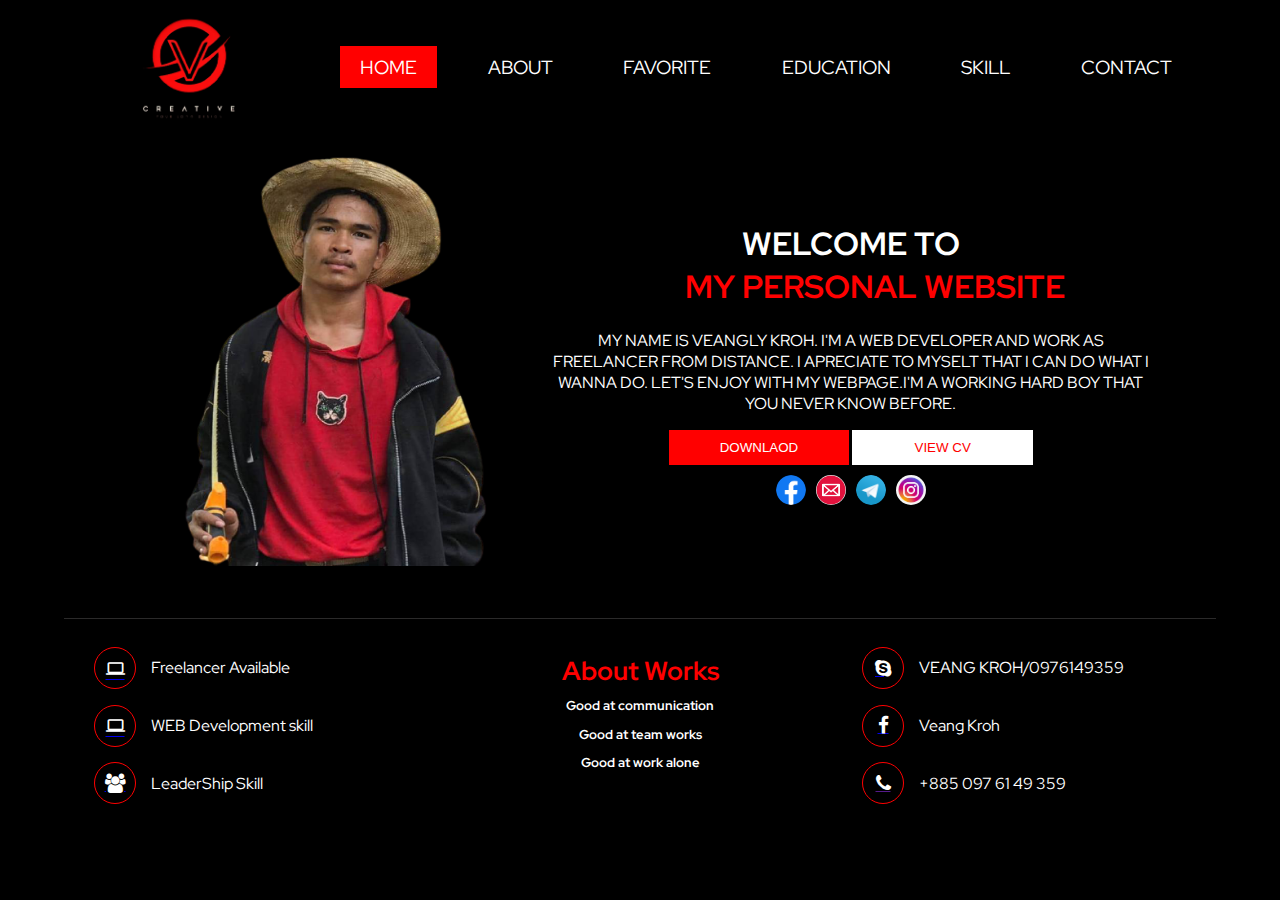
<file: index.html>
<!DOCTYPE html>
<html lang="en">
<head>
    <meta charset="UTF-8">
    <meta http-equiv="X-UA-Compatible" content="IE=edge">
    <meta name="viewport" content="width=device-width, initial-scale=1.0">
    <title>Veangly-cv</title>
    <link href="https://fonts.googleapis.com/icon?family=Material+Icons" rel="stylesheet">
    <link rel="stylesheet" href="https://cdnjs.cloudflare.com/ajax/libs/font-awesome/4.7.0/css/font-awesome.min.css">
    <link rel="short-cut icon" href="images/logo.png">
    <link rel="stylesheet" href="/css/style.css">
</head>
<body>
     <nav>
       <div class="logo">
           <img src="images/logo.png" alt="">
       </div>
       <div class="navigate">
           <a href="index.html" id="active">Home</a>
           <a href="pages/about.html">about</a>
           <a href="pages/hobby.html">favorite</a>
           <a href="pages/edu.html">education</a>
           <a href="pages/skill.html">skill</a>
           <a href="pages/contact.html">contact</a>
       </div>
     </nav>

     <!-- --------------banner----------- -->
     <div class="home-banner">
         <div class="image-bar">
            <img src="images/veagnly1.png" alt="">
         </div>
         <div class="right-bar">
            <h1>Welcome to <br><span>My personal website</span></h1>
            <p> MY name is Veangly Kroh. I'm a WEB developer and 
                work as freelancer from distance. I apreciate to 
                myselt that I can do what I wanna do. let's enjoy 
                with my webpage.I'm a working hard boy that you never know 
                before.
            </p>
            <a href="/images/Frame 1.pdf" class="orange" download><button>downlaod</button></a>
            <a href="/images/Frame 1.pdf" target="-blank"><button>view cv</button></a>
            <div class="group-media">
                <a href="https://www.facebook.com/veang.kroh.1" target="-blank"><img src="images/facebook.png" alt=""></a>
                <a href="https://mail.google.com/mail/u/0/?tab=rm&ogbl#inbox" target="-blank"><img src="images/emial.png" alt=""></a>
                <a href=""><img src="images/telegram.png" alt="" target="-blank"></a>
                <a href="https://www.instagram.com/veanglykroh/" target="-blank"><img src="images/instargram.png" alt=""></a>
            </div>
         </div>
     </div>

     <!-- ----------=========Footer======================-------- -->

     <footer>  
        <div class="mid-footer footer-group">
           <div class="icon-footer">
               <a href="#"><i class="material-icons">computer</i></a>
               <p>Freelancer Available</p>
           </div>
           <div class="icon-footer">
               <a href="#"><i class="material-icons">computer</i></a>
               <p>WEB Development skill</p>
           </div>
           <div class="icon-footer">
               <a href="#"><i class="fa fa-group"></i></a>
               <p>LeaderShip Skill</p>
           </div>
           
        </div>

        <div class="left-footer footer-group">
             <h3>About Works</h3>
             <h5>Good at communication </h5>
             <h5>Good at team works</h5>
             <h5>Good at work alone</h4>
         </div>
 
        <div class="right-footer footer-group">
            <div class="icon-footer">
               <a href="#" target="-blank"><i class="fa fa-skype"></i></a>
               <p>VEANG KROH/0976149359</p>
            </div>
            <div class="icon-footer">
               <a href="https://www.facebook.com/veang.kroh.1" target="-blank"><i class="fa fa-facebook"></i></a>
               <p>Veang Kroh</p>
            </div>
            <div class="icon-footer">
               <a href="" target="-blank"><i class="fa fa-phone"></i></a>
               <p>+885 097 61 49 359</p>
            </div>
        </div>

    </footer>
</body>
</html>
</file>
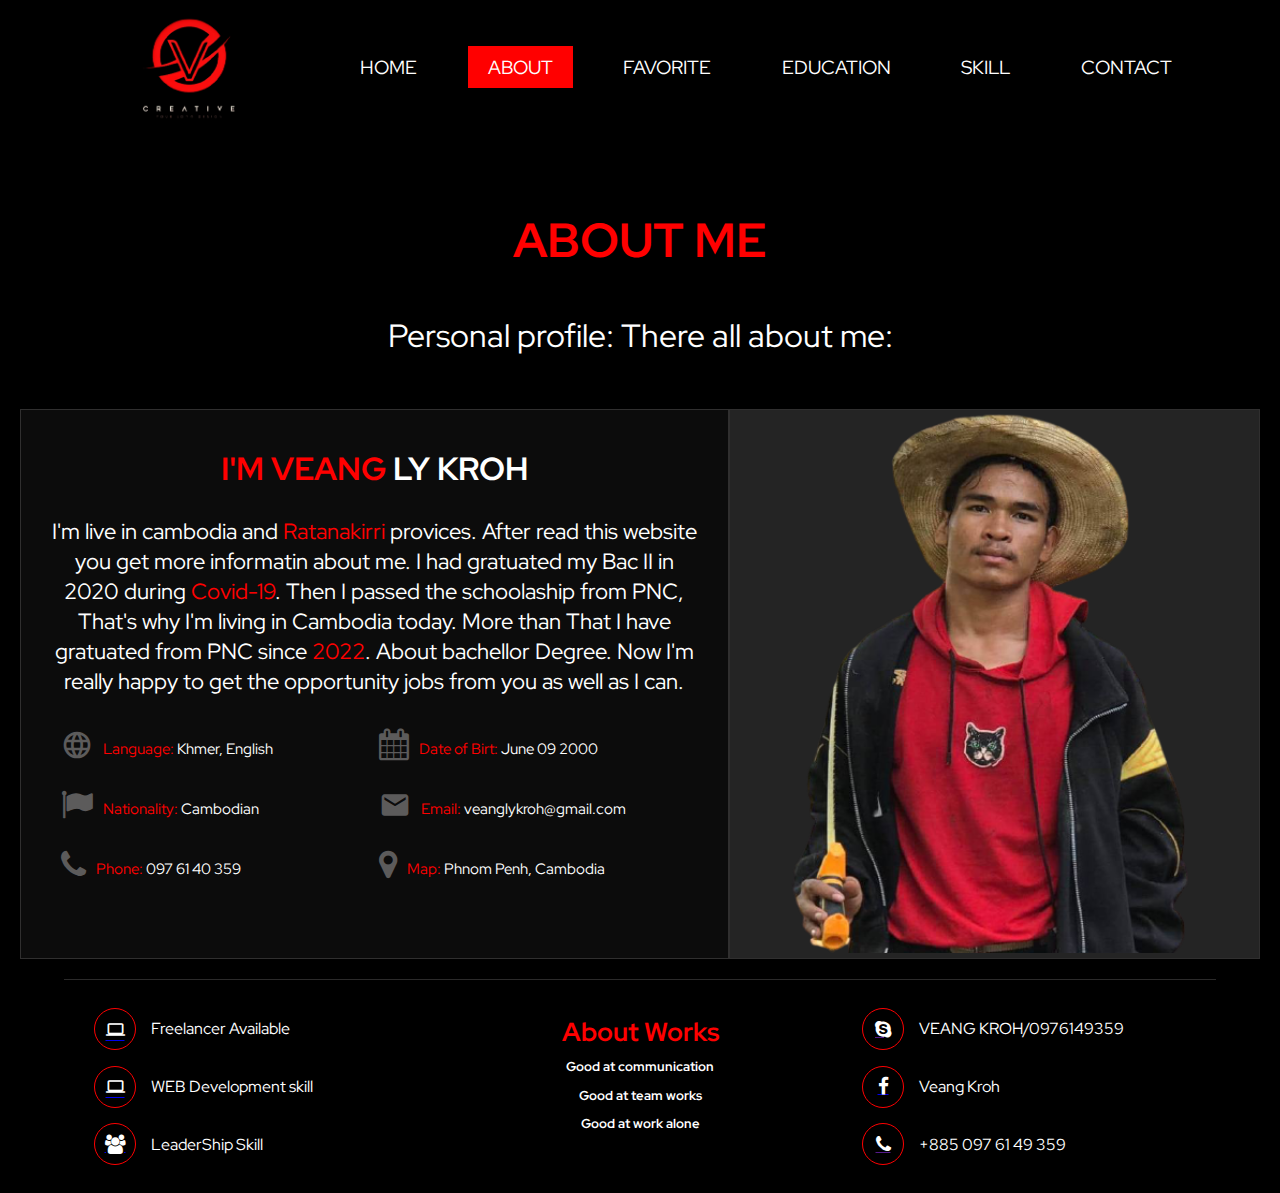
<file: pages/about.html>
<!DOCTYPE html>
<html lang="en">
<head>
    <meta charset="UTF-8">
    <meta http-equiv="X-UA-Compatible" content="IE=edge">
    <meta name="viewport" content="width=device-width, initial-scale=1.0">
    <title>Veangly-VC</title>
    <link href="https://fonts.googleapis.com/icon?family=Material+Icons" rel="stylesheet">
    <link rel="stylesheet" href="https://cdnjs.cloudflare.com/ajax/libs/font-awesome/4.7.0/css/font-awesome.min.css">
    <link rel="short-cut icon" href="/images/logo.png">
    <link rel="stylesheet" href="/css/style.css">
</head>
<body>
    <nav>
        <div class="logo">
            <img src="/images/logo.png" alt="">
        </div>
        <div class="navigate">
            <a href="/index.html">Home</a>
            <a href="about.html" id="active">about</a>
            <a href="hobby.html">Favorite</a>
            <a href="edu.html">education</a>
            <a href="skill.html">skill</a>
            <a href="contact.html">contact</a>
        </div>
      </nav>

<!-------Start with new section--------------- -->
    <!---------------- Title-------------->
    <div class="title-about">
        <h1>About me</h1>
        <p>Personal profile: There all about me: </p>
    </div>
    <div class="about-me">
        <div class="information">
            <h2>I'm Veang <span style="color: #fff;">ly Kroh</span></h2>
            <p>I'm live in cambodia and <span style="color: red;">Ratanakirri </span>provices.
               After read this website you get more informatin 
               about me. I had gratuated my Bac II in 2020 during <span style="color: red;"> 
                Covid-19</span>. Then I passed the schoolaship from PNC,
               That's why I'm living in Cambodia today. More than
                That I have gratuated from PNC since <span style="color: red;"> 2022</span>. About 
                bachellor Degree. Now I'm really happy to get the 
                opportunity jobs from you as well as I can.
            </p>
            <div class="icon-information">
                <div class="icon-text">
                  <i class="material-icons">language</i>
                    <P>Language: <span style="color: #fff;">Khmer, English</span></P>
                </div>

                <div class="icon-text">
                    <i class="fa fa-calendar"></i>
                    <P>Date of Birt: <span style="color: #fff;">June 09 2000</span></P>
                </div>
                <div class="icon-text">
                    <i class="fa fa-flag"></i>
                    <P>Nationality: <span style="color: #fff;">Cambodian</span></P>
                </div>

                <div class="icon-text">
                    <i class="material-icons">email</i>
                    <P>Email: <span style="color: #fff;">veanglykroh@gmail.com</span></P>
                </div>
                <div class="icon-text">
                    <i class="fa fa-phone"></i>
                    <P>Phone: <span style="color: #fff;">097 61 40 359</span></P>
                </div>
                <div class="icon-text">
                    <i class="fa fa-map-marker"></i>
                    <P>Map: <span style="color: #fff;">Phnom Penh, Cambodia</span></P>
                </div>

            </div>
        </div>

        <div class="profile">
            <img src="/images/veagnly1.png" alt="">
        </div>
    </div>
     <!-- ----------=========Footer======================-------- -->

     <footer>
          
        <div class="mid-footer footer-group">
           <div class="icon-footer">
               <a href="#"><i class="material-icons">computer</i></a>
               <p>Freelancer Available</p>
           </div>
           <div class="icon-footer">
               <a href="#"><i class="material-icons">computer</i></a>
               <p>WEB Development skill</p>
           </div>
           <div class="icon-footer">
               <a href="#"><i class="fa fa-group"></i></a>
               <p>LeaderShip Skill</p>
           </div>
           
        </div>

        <div class="left-footer footer-group">
             <h3>About Works</h3>
             <h5>Good at communication </h5>
             <h5>Good at team works</h5>
             <h5>Good at work alone</h4>
         </div>
 

        <div class="right-footer footer-group">
            <div class="icon-footer">
               <a href="" target="-blank"><i class="fa fa-skype"></i></a>
               <p>VEANG KROH/0976149359</p>
            </div>
            <div class="icon-footer">
               <a href="https://www.facebook.com/veang.kroh.1" target="-blank"><i class="fa fa-facebook"></i></a>
               <p>Veang Kroh</p>
            </div>
            <div class="icon-footer">
               <a href="" target="-blank"><i class="fa fa-phone"></i></a>
               <p>+885 097 61 49 359</p>
            </div>
        </div>

    </footer>
</body>
</html>
</file>
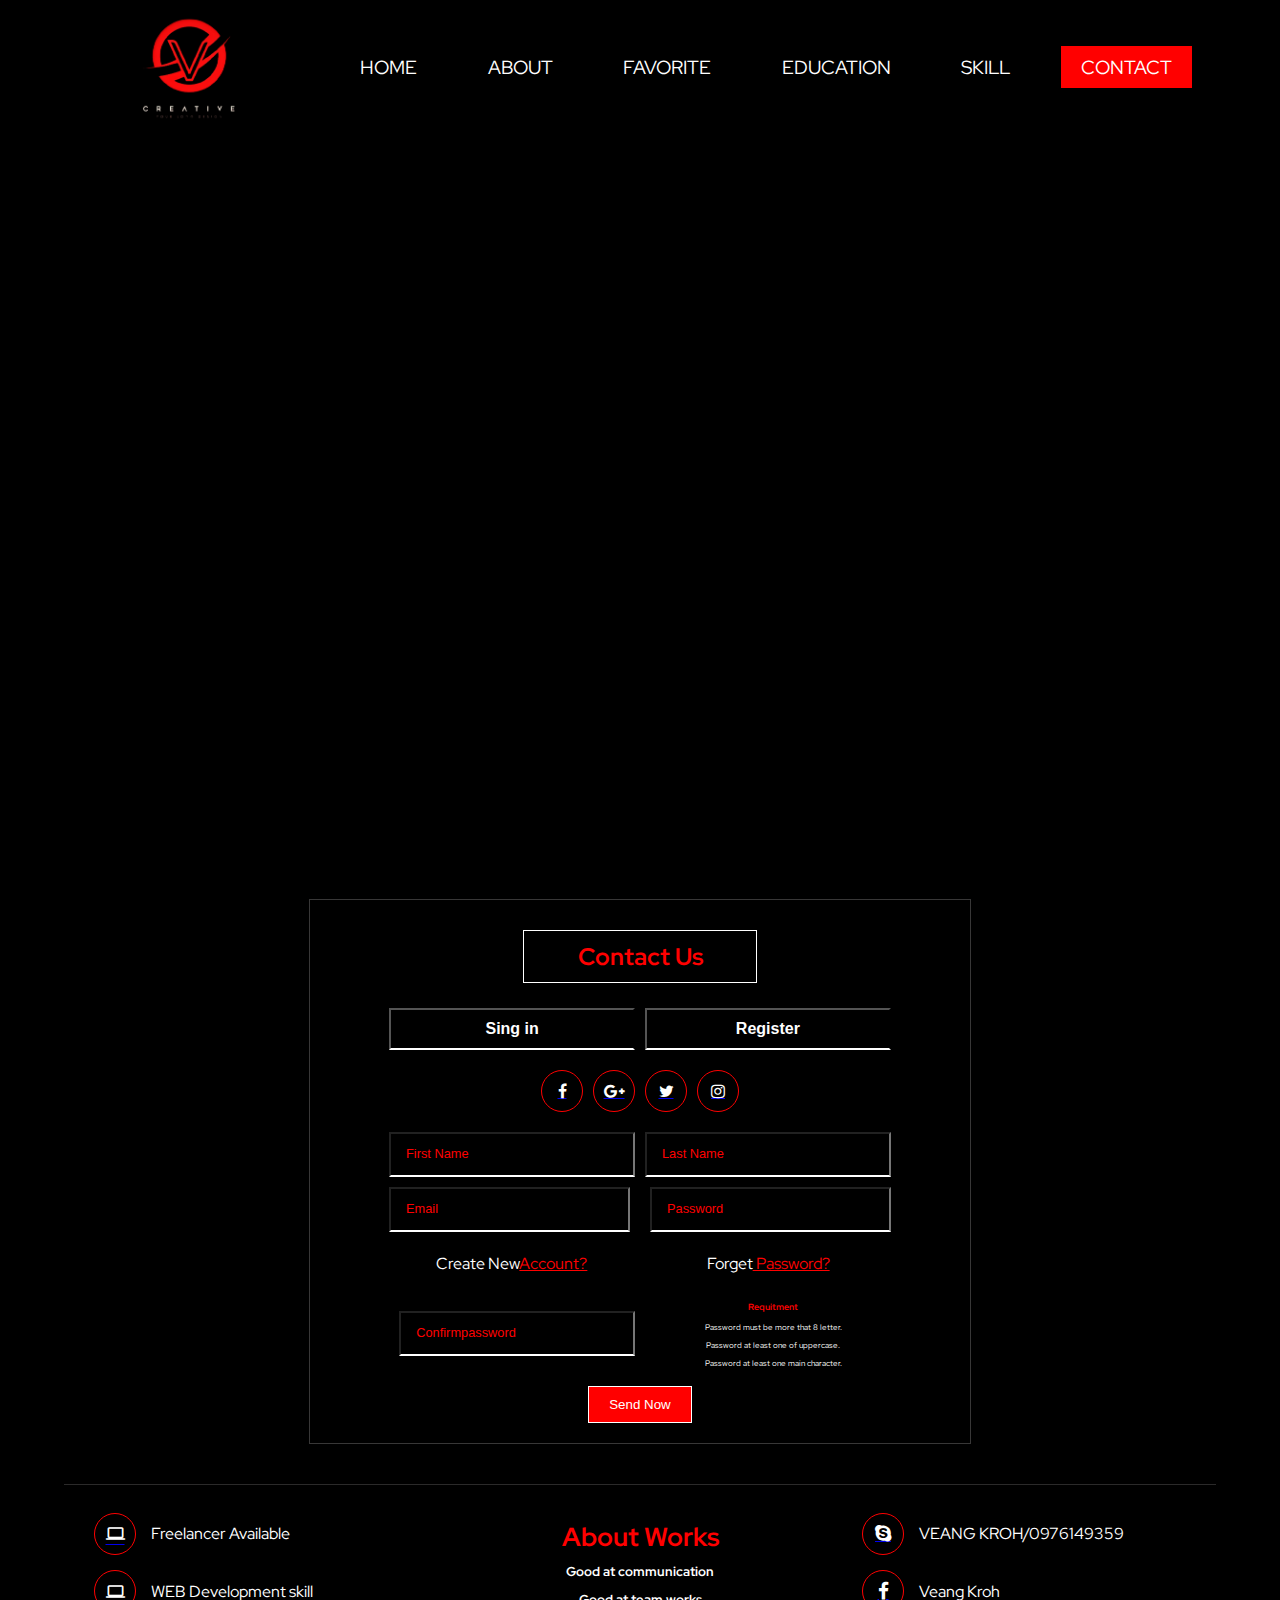
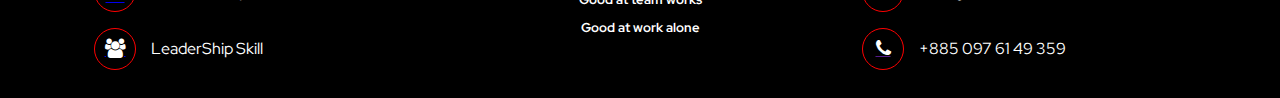
<file: pages/contact.html>
<!DOCTYPE html>
<html lang="en">
<head>
    <meta charset="UTF-8">
    <meta http-equiv="X-UA-Compatible" content="IE=edge">
    <meta name="viewport" content="width=device-width, initial-scale=1.0">
    <title>Veangly-cv</title>
    <link href="https://fonts.googleapis.com/icon?family=Material+Icons" rel="stylesheet">
    <link rel="stylesheet" href="https://cdnjs.cloudflare.com/ajax/libs/font-awesome/4.7.0/css/font-awesome.min.css">
    <link rel="short-cut icon" href="/images/logo.png">
    <link rel="stylesheet" href="/css/style.css">
</head>
<body>
    <nav>
        <div class="logo">
            <img src="/images/logo.png" alt="">
        </div>
        <div class="navigate">
            <a href="/index.html">Home</a>
            <a href="about.html">about</a>
            <a href="hobby.html">Favorite</a>
            <a href="edu.html">education</a>
            <a href="skill.html">skill</a>
            <a href="contact.html" id="active">contact</a>
        </div>
      </nav>
       <!-- ------------New Section----------- -->
       <div class="man-banner">
        <iframe src="https://www.google.com/maps/embed?pb=!1m28!1m12!1m3!1d11444.068331968183!2d107.01103940461371!3d13.80608445287649!2m3!1f0!2f0!3f0!3m2!1i1024!2i768!4f13.1!4m13!3e2!4m5!1s0x316ce6971879434b%3A0x5b9a2d6dd443767!2zT3UgQ2h1bSDhnqLhnrzhnprhnofhnrvhn4Y!3m2!1d13.807594499999999!2d107.0185123!4m5!1s0x316ce6971879434b%3A0x5b9a2d6dd443767!2sOu%20Chum!3m2!1d13.807594499999999!2d107.0185123!5e0!3m2!1sen!2skh!4v1636641080331!5m2!1sen!2skh" width="600" height="450" style="border:0;" allowfullscreen="" loading="lazy"></iframe>
       </div>
       <!-- -------First section -->
       <section class="contact-section">
         <h2>Contact Us</h2>
           <div class="group-form login-btn">
               <button class="top" >Sing in</button>
               <button class="top">Register</button>
           </div>
        <div class="group-icon-con">
            <a href="https://www.facebook.com/veang.kroh.1" target="-blank"><i class="fa fa-facebook"></i></a>
            <a href="https://myaccount.google.com/" target="-blank"><i class="	fa fa-google-plus"></i></a>
            <a href="https://twitter.com/KrohVeang" target="-blank"><i class="fa fa-twitter"></i></a>
            <a href="https://www.instagram.com/veanglykroh/" target="-blank"><i class="fa fa-instagram"></i></a>	
        </div>
        <form action="">
            <div class="group-form">
                <input type="name" placeholder="First name" class="form-control" required>
                <input type="name" placeholder="Last name" class="form-control" required>
            </div>
            <div class="group-form">
                <input type="email" placeholder="email" class="form-control" required>>
                <input type="password" placeholder="password" class="form-control" required>
            </div>
                <div class="text-form">
                    <p>Create New<span><a href="#" style="color: red;">Account?</a></span></p>
                    <p>Forget<span><a href="#" style="color: red;"> Password?</a></span></p>
                </div>
                <div class="requiement">
                    <div class="group-form">
                        <input type="email" placeholder="Confirmpassword" class="form-control">
                    </div>
                        <div class="drop">
                        <h3> Requitment</h3>
                        <p>Password must be more that 8 letter.</p>
                        <p>Password at least one of uppercase.</p>
                        <p>Password at least one main character.</p>
                      </div>
                     </div>
                </div>
            <!--  -->
             <div class="text-form">
             <nav><a href=""><button>Send Now</button></a></nav>
            </div>
        </form>
       </section>
       
     <!-- ----------=========Footer======================-------- -->
     <footer>    
        <div class="mid-footer footer-group">
           <div class="icon-footer">
               <a href="#"><i class="material-icons">computer</i></a>
               <p>Freelancer Available</p>
           </div>
           <div class="icon-footer">
               <a href="#"><i class="material-icons">computer</i></a>
               <p>WEB Development skill</p>
           </div>
           <div class="icon-footer">
               <a href="#"><i class="fa fa-group"></i></a>
               <p>LeaderShip Skill</p>
           </div>
           
        </div>

        <div class="left-footer footer-group">
             <h3>About Works</h3>
             <h5>Good at communication </h5>
             <h5>Good at team works</h5>
             <h5>Good at work alone</h4>
         </div>

        <div class="right-footer footer-group">
            <div class="icon-footer">
               <a href="#" target="-blank"><i class="fa fa-skype"></i></a>
               <p>VEANG KROH/0976149359</p>
            </div>
            <div class="icon-footer">
               <a href="https://www.facebook.com/veang.kroh.1" target="-blank"><i class="fa fa-facebook"></i></a>
               <p>Veang Kroh</p>
            </div>
            <div class="icon-footer">
               <a href="" target="-blank"><i class="fa fa-phone"></i></a>
               <p>+885 097 61 49 359</p>
            </div>
        </div>
    </footer>
</body>
</html>
</file>
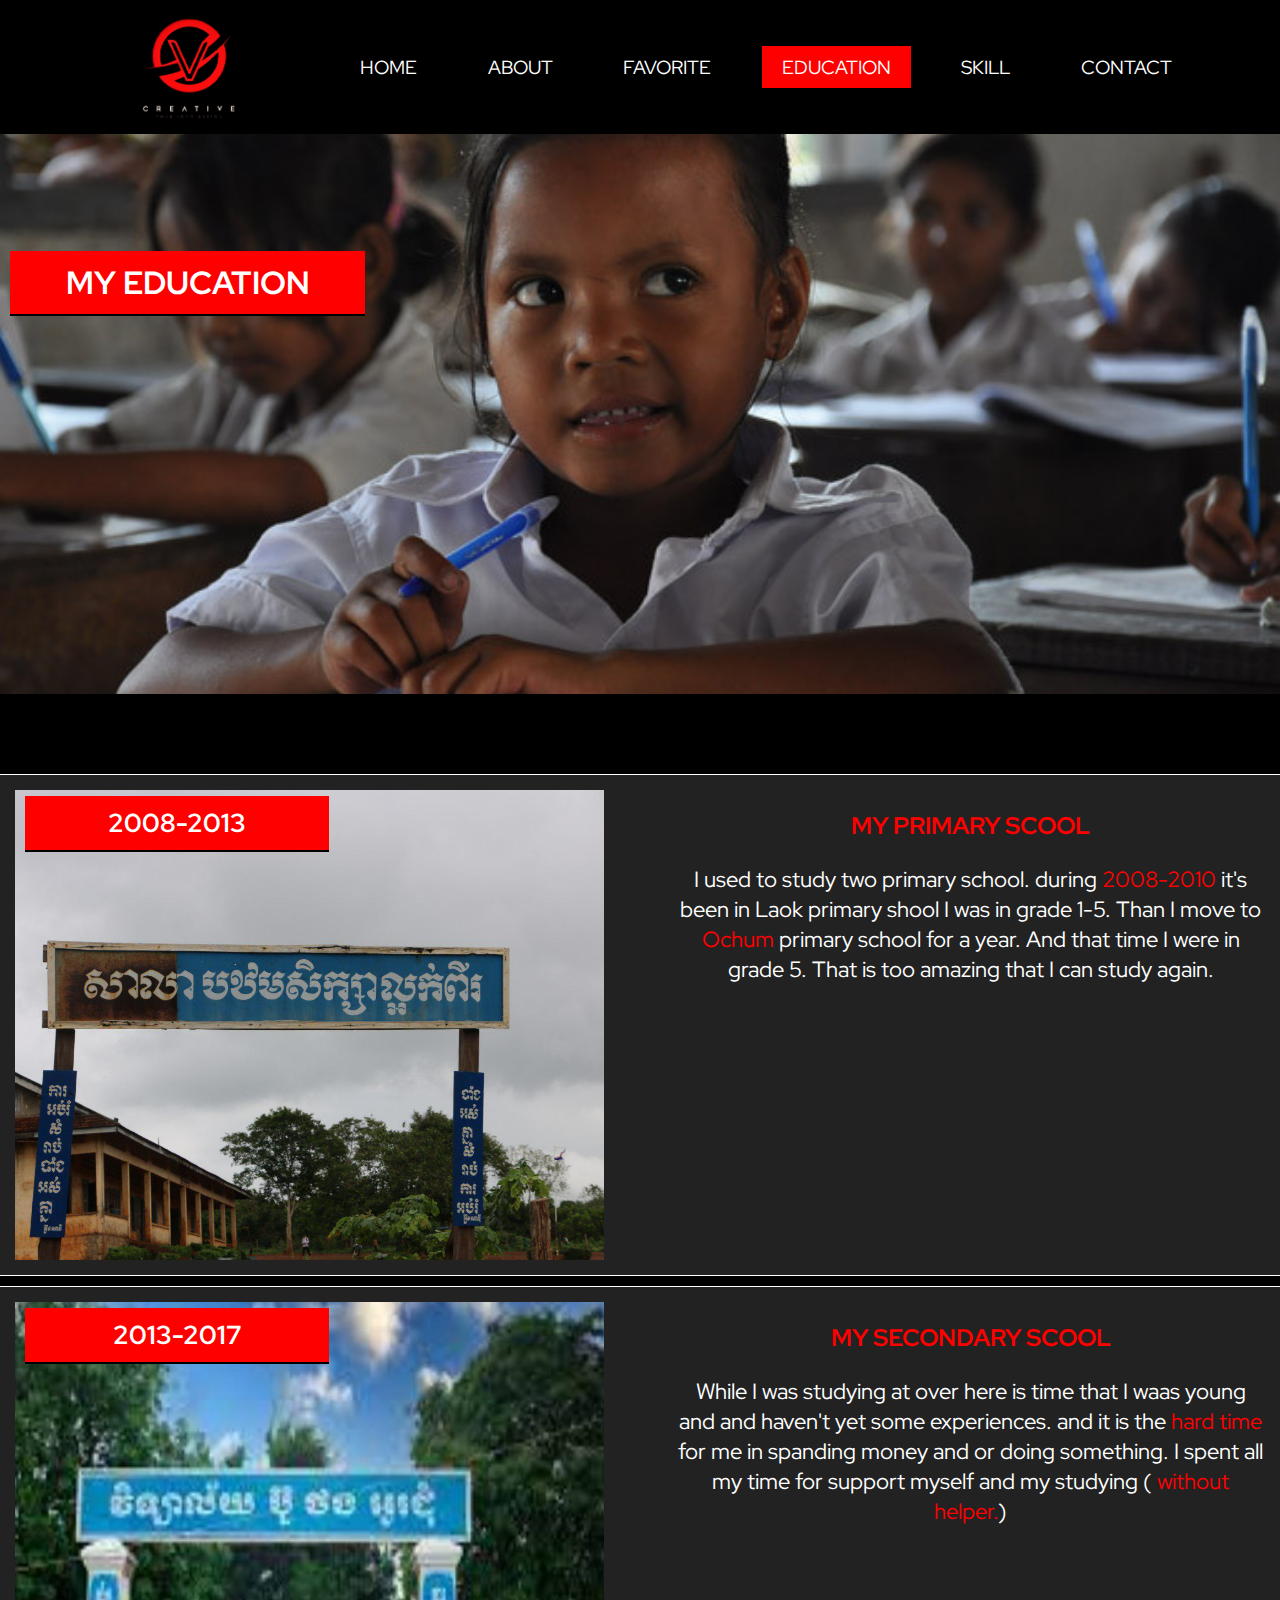
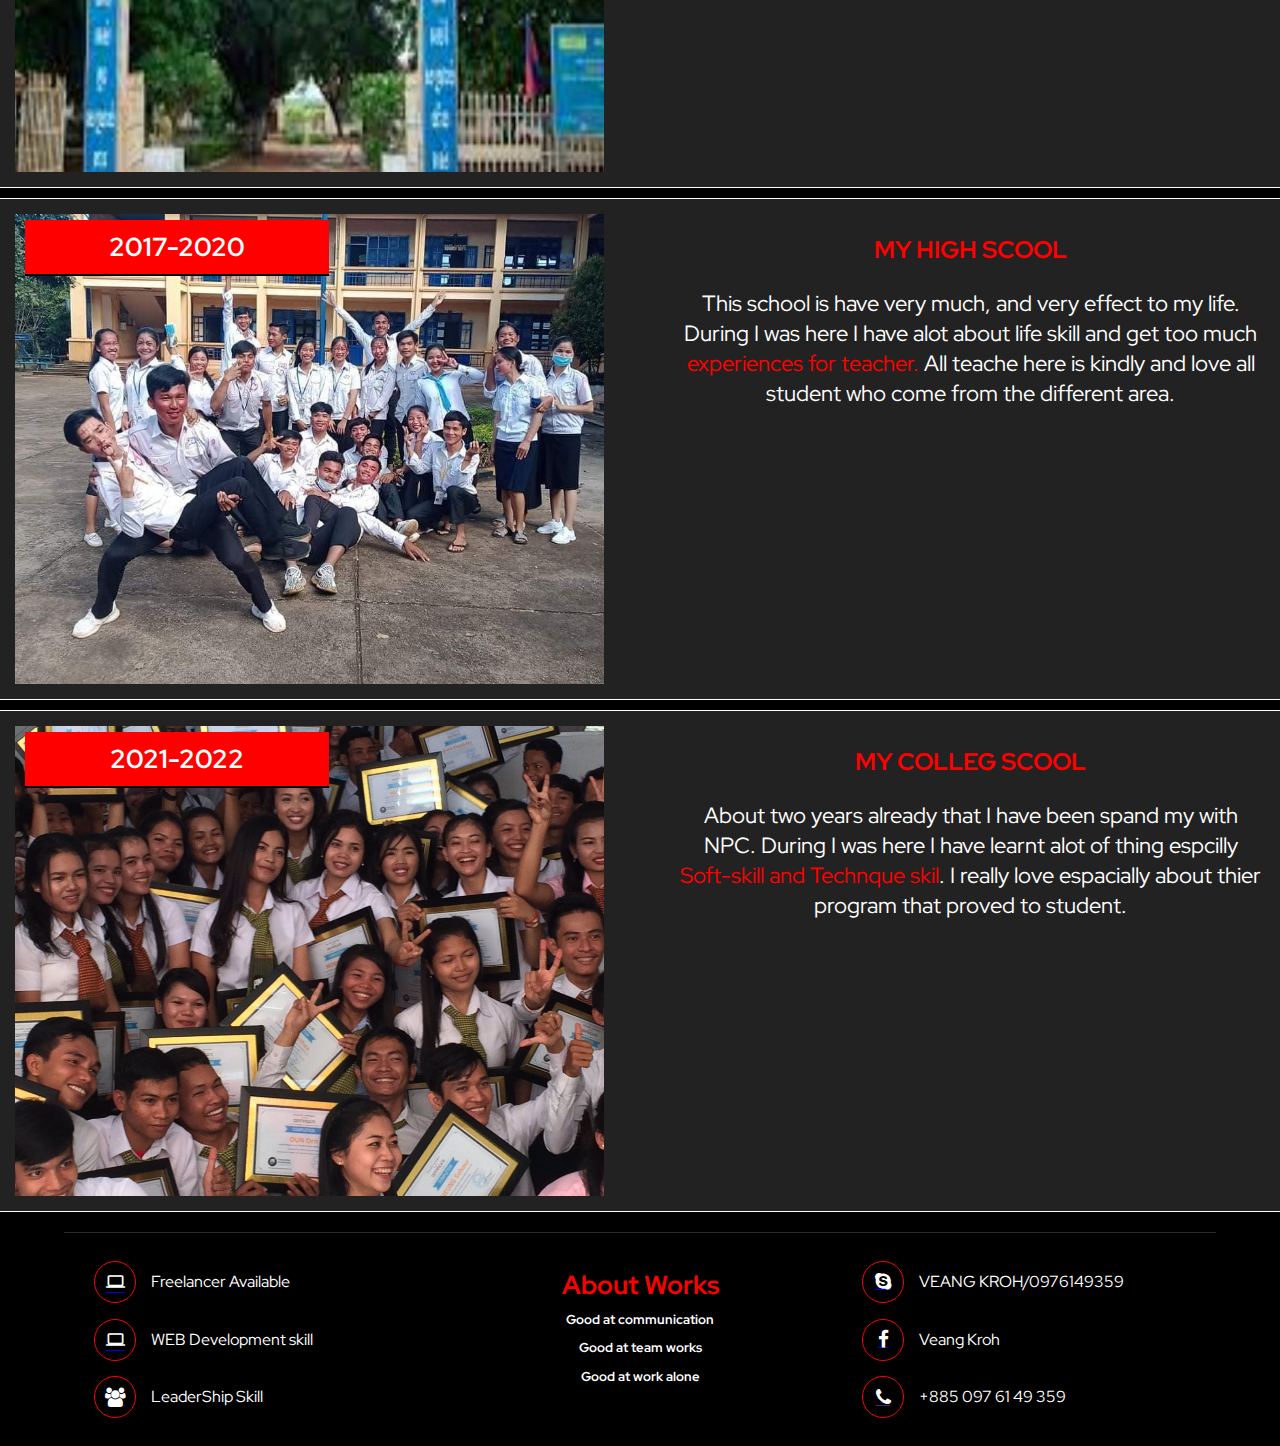
<file: pages/edu.html>
<!DOCTYPE html>
<html lang="en">
<head>
    <meta charset="UTF-8">
    <meta http-equiv="X-UA-Compatible" content="IE=edge">
    <meta name="viewport" content="width=device-width, initial-scale=1.0">
    <title>Veangly-cv</title>
    <link href="https://fonts.googleapis.com/icon?family=Material+Icons" rel="stylesheet">
    <link rel="stylesheet" href="https://cdnjs.cloudflare.com/ajax/libs/font-awesome/4.7.0/css/font-awesome.min.css">
    <link rel="short-cut icon" href="/images/logo.png">
    <link rel="stylesheet" href="/css/style.css">
</head>
<body>
    <nav>
        <div class="logo">
            <img src="/images/logo.png" alt="">
        </div>
        <div class="navigate">
            <a href="/index.html">Home</a>
            <a href="about.html">about</a>
            <a href="hobby.html">Favorite</a>
            <a href="edu.html" id="active">education</a>
            <a href="skill.html">skill</a>
            <a href="contact.html">contact</a>
        </div>
      </nav>

      <!-- --------------------------Start edu section--------------- -->
      <div class="banner-edu">
         <h2>My education</h2>
      </div>
      <section class="edu-section">
        <div class="group-edu">
            <div class="edu-image edu">
                <div class="image">
                    <h3>2008-2013</h3>
                </div>
            </div>
            <div class="edu-text edu">
                <h2>My primary Scool</h2>
                <p>I used to study two primary school.
                    during <span style="color: red;">2008-2010</span> it's been in Laok 
                    primary shool I was in grade 1-5. Than I move
                     to <span style="color: red;">Ochum 
                       </span>primary school for a year. And that 
                    time I were in grade 5. That is too amazing
                    that I can study again. 
                </p>
            </div>
        </div>

        <div class="group-edu">
            <div class="edu-image edu">
                <div class="second image">
                    <h3>2013-2017</h3>
                </div>
            </div>
            <div class="edu-text edu">
                <h2>My secondary Scool</h2>
                <p>While I was studying at over here is time that I waas young and 
                    and haven't yet some experiences. and it is the<span style="color: red;"> hard time </span> for me
                    in spanding money and or doing something. I spent all my time for support myself and my studying
                    (<span style="color: red;"> without helper.</span>)
                </p>
            </div>
        </div>

        <div class="group-edu">
            <div class="edu-image edu">
                <div class="high image">
                    <h3>2017-2020</h3>
                </div>
            </div>
            <div class="edu-text edu">
                <h2>My high Scool</h2>
                <p> This school is have very much, and very effect to my 
                    life. During I was here I have alot about life skill
                    and get too much <span style="color: red;">experiences for teacher.</span> All teache 
                    here is kindly and love all student who come from the 
                    different area.
                </p>
            </div>
        </div>

        <div class="group-edu">
            <div class="edu-image edu">
                <div class="pnc image">
                    <h3>2021-2022</h3>
                </div>
            </div>
            <div class="edu-text edu">
                <h2>My colleg Scool</h2>
                <p>About two years  already that I have been spand my
                    with NPC. During I was here I have learnt alot of thing
                    espcilly <span style="color: red;">Soft-skill and Technque skil</span>. I really love 
                    espacially about thier program that proved to student.
                </p>
            </div>
        </div>
      </section>

      <!-- ----------=========Footer======================-------- -->

     <footer>
          
        <div class="mid-footer footer-group">
           <div class="icon-footer">
               <a href="#"><i class="material-icons">computer</i></a>
               <p>Freelancer Available</p>
           </div>
           <div class="icon-footer">
               <a href="#"><i class="material-icons">computer</i></a>
               <p>WEB Development skill</p>
           </div>
           <div class="icon-footer">
               <a href="#"><i class="fa fa-group"></i></a>
               <p>LeaderShip Skill</p>
           </div>
           
        </div>

        <div class="left-footer footer-group">
             <h3>About Works</h3>
             <h5>Good at communication </h5>
             <h5>Good at team works</h5>
             <h5>Good at work alone</h4>
         </div>
 

        <div class="right-footer footer-group">
            <div class="icon-footer">
               <a href="#"><i class="fa fa-skype"></i></a>
               <p>VEANG KROH/0976149359</p>
            </div>
            <div class="icon-footer">
               <a href="https://www.facebook.com/veang.kroh.1" target="-blank"><i class="fa fa-facebook"></i></a>
               <p>Veang Kroh</p>
            </div>
            <div class="icon-footer">
               <a href="" ><i class="fa fa-phone"></i></a>
               <p>+885 097 61 49 359</p>
            </div>
        </div>

    </footer>
</body>
</html>
</file>
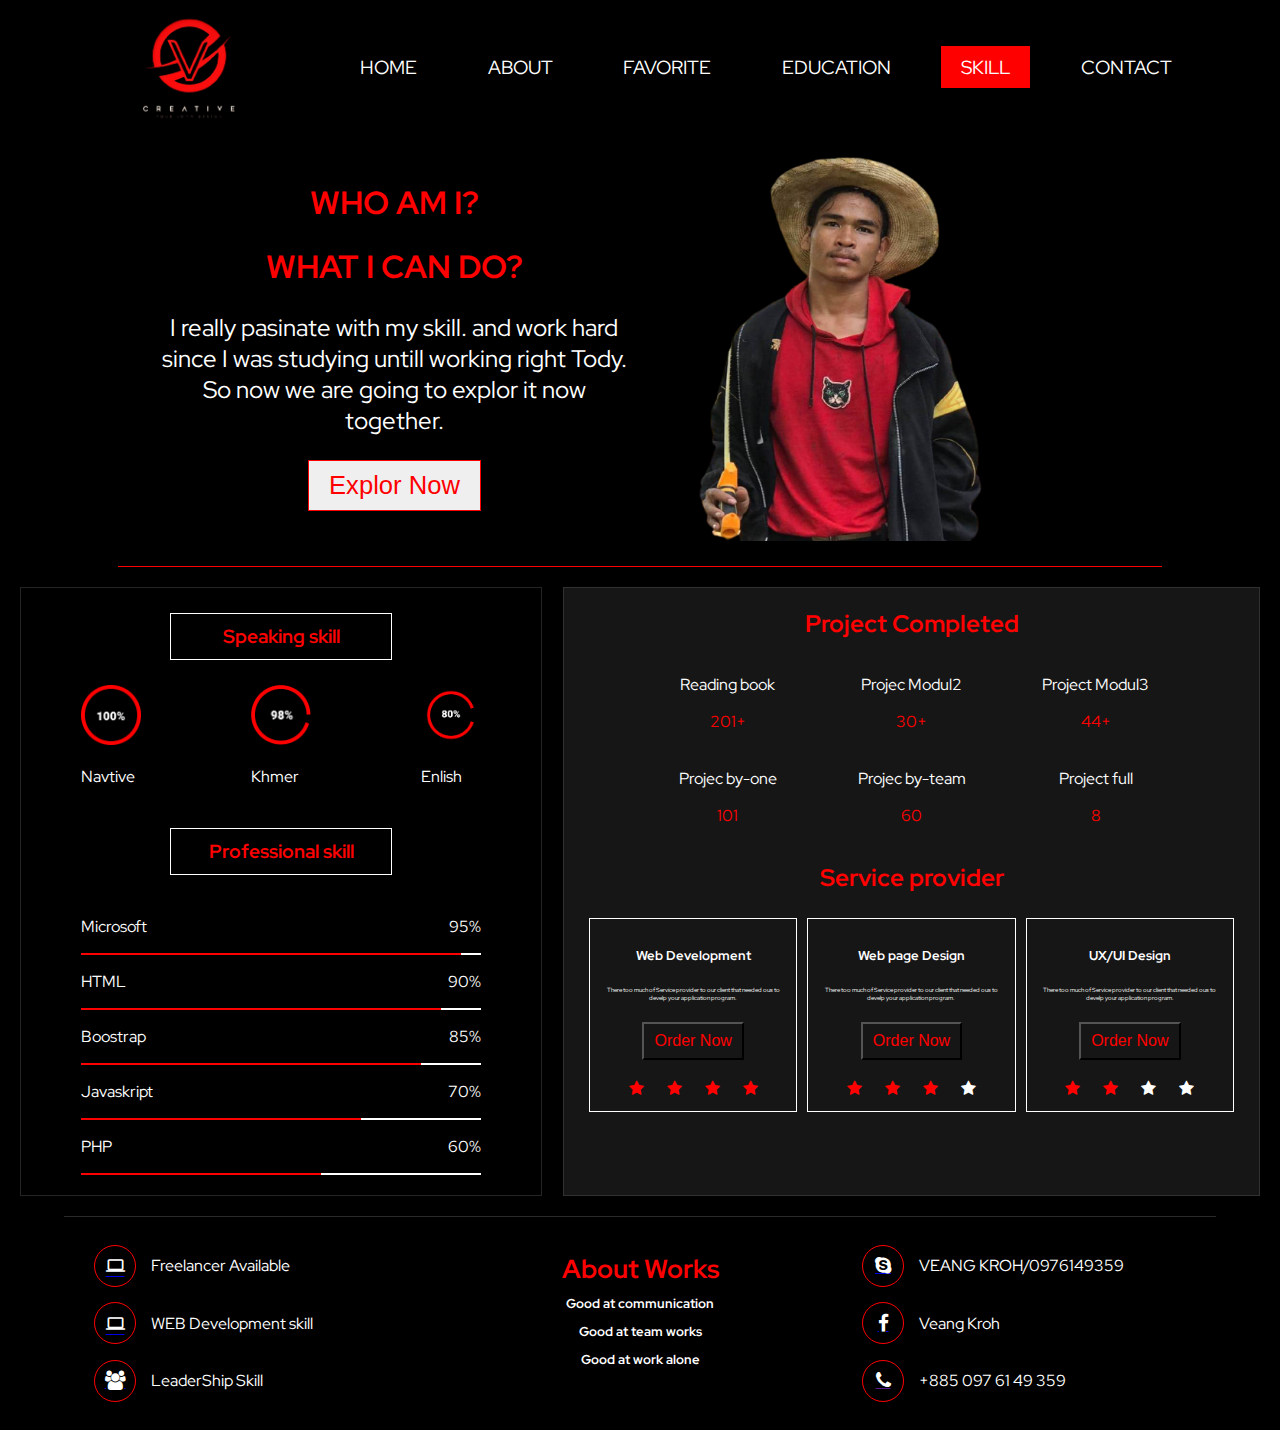
<file: pages/skill.html>
<!DOCTYPE html>
<html lang="en">
<head>
    <meta charset="UTF-8">
    <meta http-equiv="X-UA-Compatible" content="IE=edge">
    <meta name="viewport" content="width=device-width, initial-scale=1.0">
    <title>Veangly-cv</title>
    <link href="https://fonts.googleapis.com/icon?family=Material+Icons" rel="stylesheet">
    <link rel="stylesheet" href="https://cdnjs.cloudflare.com/ajax/libs/font-awesome/4.7.0/css/font-awesome.min.css">
    <link rel="short-cut icon" href="/images/logo.png">
    <link rel="stylesheet" href="/css/style.css">
</head>
<body>
    <nav>
        <div class="logo">
            <img src="/images/logo.png" alt="">
        </div>
        <div class="navigate">
            <a href="/index.html">Home</a>
            <a href="about.html">about</a>
            <a href="hobby.html">Favorite</a>
            <a href="edu.html">education</a>
            <a href="skill.html" id="active">skill</a>
            <a href="contact.html">contact</a>
        </div>
      </nav>
     <!----------------------------Start Section----------------- -->
       <div class="banner-skill">
           <div class="text-skill ">
               <h1>Who am I?</h1>
                <h1>What I can do?</h1>
                <p>I really pasinate with my skill.
                    and work hard since I was studying 
                    untill working right Tody. So now we 
                    are going to explor it now together.
                </p>
                <a href="#explor"><button>Explor Now</button></a>
           </div>
           <div class="image-skill">
               <img src="/images/veagnly1.png" alt="">
           </div>
       </div>
<!--------  Section Skill------------- -->
       <section class="section-skill">
           <div class="sidebar">
                <h3  id="explor">Speaking skill</h3>
                <div class="cycle-level">
                    <div class="text-image">
                        <img src="/images/cycle1.png" alt="">
                        <p>Navtive</p>
                    </div>
                    <div class="text-image">
                        <img src="/images/cycle3.png" alt="">
                        <p>Khmer</p>
                    </div>
                    <div class="text-image">
                        <img src="/images/cycle2.png" alt="">
                        <p>Enlish</p>
                    </div>   
                </div>
        
  <!--------------degree of skill------------ -->
             <h3>Professional skill</h3>
            <div class="half-one">
                <div class="subject">
                   <p>Microsoft</p>
                   <p>95%</p>
                </div>
                <div class="degree-skill">
                  <div class="sub-degree1">
                  </div>
                 </div>

                 <div class="subject">
                    <p>HTML</p>
                    <p>90%</p>
                 </div>
                 <div class="degree-skill">
                   <div class="sub-degree2">
                   </div>
                  </div>

                  <div class="subject">
                    <p>Boostrap</p>
                    <p>85%</p>
                 </div>
                 <div class="degree-skill">
                   <div class="sub-degree3">
                   </div>
                  </div>

                  <div class="subject">
                    <p>Javaskript</p>
                    <p>70%</p>
                 </div>
                 <div class="degree-skill">
                   <div class="sub-degree4">
                   </div>
                  </div>

                  <div class="subject">
                    <p>PHP</p>
                    <p>60%</p>
                 </div>
                 <div class="degree-skill">
                   <div class="sub-degree5">
                   </div>
                  </div>
             </div>
           </div>
   <!-- --------------Righ Bar--------------- -->
           <div class="rightbar">
               <h2>Project Completed</h2>
               <div class="experiences">
                    <div class="sub-experiences">
                        <span style="color: #fff;">Reading book</span>
                        <span style="color: red;"><p>201+</p></span>
                    </div>
                    <div class="sub-experiences">
                        <span style="color: #fff;">Projec Modul2</span>
                        <span style="color: red;"><p>30+</p></span>
                    </div>
                    <div class="sub-experiences">
                        <span style="color: #fff;">Project Modul3</span>
                        <span style="color: red;"><p>44+</p></span>
                    </div>

                    <div class="sub-experiences">
                        <span style="color: #fff;">Projec by-one</span>
                        <span style="color: red;"><p>101</p></span>
                    </div>
                    <div class="sub-experiences">
                        <span style="color: #fff;">Projec by-team</span>
                        <span style="color: red;"><p>60</p></span>
                    </div>
                    <div class="sub-experiences">
                        <span style="color: #fff;">Project full</span>
                        <span style="color: red;"><p>8</p></span>
                    </div>
               </div>

               <h2>Service provider</h2>
               <div class="team-card">
                   <div class="culumn">
                       <h5>Web Development</h5>
                        <p>There too much of Service provider to our client
                            that needed ous to develp your application program.
                        </p>
                        <a href="/pages/contact.html" target="-blank"><button>Order Now</button></a>
                        <div class="skill-icon">
                            <i class="fa fa-star"></i>
                            <i class="fa fa-star"></i>
                            <i class="fa fa-star"></i>
                            <i class="fa fa-star"></i>
                        </div>
                   </div>
                   <div class="culumn">
                    <h5>Web page Design</h5>
                     <p>There too much of Service provider to our client
                         that needed ous to develp your application program.
                     </p>
                     <a href="/pages/contact.html" target="-blank"><button>Order Now</button></a>
                     <div class="skill-icon">
                        <i class="fa fa-star"></i>
                        <i class="fa fa-star"></i>
                        <i class="fa fa-star"></i>
                        <i class="fa fa-star" style="color: #fff;"></i>
                    </div>
                </div>
                <div class="culumn">
                    <h5>UX/UI Design</h5>
                     <p>There too much of Service provider to our client
                         that needed ous to develp your application program.
                     </p>
                     <a href="/pages/contact.html" target="-blank"><button>Order Now</button></a>
                     <div class="skill-icon">
                        <i class="fa fa-star"></i>
                        <i class="fa fa-star"></i>
                        <i class="fa fa-star" style="color: #fff;"></i>
                        <i class="fa fa-star" style="color: #fff;"></i>
                    </div>
                </div>
               </div>
           </div>
       </section>
      <!-- ----------=========Footer======================-------- -->

     <footer>
          
        <div class="mid-footer footer-group">
           <div class="icon-footer">
               <a href="#"><i class="material-icons">computer</i></a>
               <p>Freelancer Available</p>
           </div>
           <div class="icon-footer">
               <a href="#"><i class="material-icons">computer</i></a>
               <p>WEB Development skill</p>
           </div>
           <div class="icon-footer">
               <a href="#"><i class="fa fa-group"></i></a>
               <p>LeaderShip Skill</p>
           </div>
           
        </div>

        <div class="left-footer footer-group">
             <h3>About Works</h3>
             <h5>Good at communication </h5>
             <h5>Good at team works</h5>
             <h5>Good at work alone</h4>
         </div>
 

        <div class="right-footer footer-group">
            <div class="icon-footer">
               <a href="#"><i class="fa fa-skype"></i></a>
               <p>VEANG KROH/0976149359</p>
            </div>
            <div class="icon-footer">
               <a href="https://www.facebook.com/veang.kroh.1" target="-blank"><i class="fa fa-facebook"></i></a>
               <p>Veang Kroh</p>
            </div>
            <div class="icon-footer">
               <a href=""><i class="fa fa-phone"></i></a>
               <p>+885 097 61 49 359</p>
            </div>
        </div>

    </footer>
</html>
</file>
<file: css/style.css>
@import url('https://fonts.googleapis.com/css2?family=Archivo&family=DM+Serif+Display:ital@0;1&family=PT+Sans+Caption:wght@400;700&family=Patua+One&family=Red+Hat+Display:ital,wght@0,500;1,400&display=swap');
body{
    margin: 0;
    padding: 0;
    background: #000;
    font-family: 'Red Hat Display', sans-serif
}
nav{
    display: flex;
    justify-content: center;
    align-items: center;
    padding: 10px;
   
}
nav .logo{
    width: 20%;
    display: flex;
    justify-content: center;
    align-items: center;

}
nav .logo img{
    width: 50%;
}
nav .navigate{
    width: 70%;
    display: flex;
    justify-content: space-around;
    padding: 10px;
}
nav .navigate a{
    text-decoration: none;
    text-transform: uppercase;
    color: #fff;
    padding: 8px 20px;
    font-size: 1.2rem;
}
nav .navigate a:hover{
    color: red;
}
#active{
    background: red;
}
#active:hover{
    color: #fff;
}
/* =============================Start section================================ */
.home-banner{
    width: 80%;
    margin: auto auto 2rem auto;
    display: flex;
    justify-content: center;
    align-items: center;
    padding: 10px;
    /* height: 55vh; */
}
.image-bar{
    width: 40%;
    padding: 10px;
    display: flex;
    justify-self: end;
}
.image-bar img{
    width: 100%;
    margin: auto;
}
.right-bar{
    width: 60%;
    color: #fff;
    cursor: pointer;
    text-align: center;
    text-transform: uppercase;
}
.right-bar h1 span{
    color: red;
    margin-left: 3rem;
}
.right-bar a button{
    width: 30%;
    padding: 10px;
    background: #fff;
    border: none;
    text-transform: uppercase;
    color: red;
}
.right-bar .orange button{
    background: red;
    color: #fff;
}
.group-media{
     width: 80%;
    display: flex;
    justify-content: center;
    margin: auto;
}
.group-media img{
    width: 30px;
    height: 30px;
    border-radius: 50%;
    margin: 10px 5px;
}
/* ============================= footer =========== =====================*/
footer{
    display: flex;
    justify-content: space-between;
    border-top: 1px solid #2b2a2a;
    /* background: #383838; */
    margin-top: 1rem;
    width: 90%;
     margin: auto;    
}
footer .footer-group{
    width: 30%;
    margin: 10px;
    padding: 10px;
    /* background: red; */
    
}
footer .left-footer{
    line-height: 0.5;
    text-align: center;
    /* background: cyan; */
}
footer .left-footer h3{
    color: red;
    font-weight: bold;
    font-size: 1.6rem;
}
footer .left-footer h5{
    font-size: small;
    color: #fff;
    
}

footer .right-footer, footer .mid-footer{
    text-align: center;
    line-height: 1.6;
    /* background: pink; */
}
.icon-footer{
    width: 100%;
    display: flex;
    align-items: center;
    margin: auto;
}
.icon-footer a {
    width: 30px;
    height: 30px;
    display: flex;
    justify-content: center;
    align-items: center;
    border-radius: 50%;
    padding: 5px;
    margin: 0 10px;
    border: 1px solid red;
}
.icon-footer a .fa, .icon-footer a .material-icons{
    padding: 10px;
    color: #fff;
    font-size: 1.2rem;
}
.icon-footer a:hover{
    background: red;

}
.icon-footer p{
    font-size: 16px;
    margin-left: 5px;
    color: #Fff;
}
/* ----------------------------------- Contact pages ------------------------------------------- */
.man-banner{
    width: 80%;
    margin: auto;
}
.man-banner iframe{
    width: 100%;
    height: 80vh;
}
.contact-section h2{
  padding: 10px 20px;
  color: red;
  border: 1px solid #fff;
  width: 30%;
  margin: 20px auto;
  text-align: center;
}
.contact-section{
    width: 50%;
    margin: 40px auto;
    padding: 10px;
    border: 0.1px solid rgb(56, 55, 55);
    position: relative;
}
.group-form, .center{
    width: 80%;
    margin: auto;
    display: flex;
    justify-content: center;
}
.login-btn .top{
    width: 48%;
    color: #fff;
    font-size: 1rem;
    outline: none;
    font-weight: bold;
    border-bottom: 2px solid #fff;
    padding: 10px;
    background: none;
    margin: 5px;
}
.form-control{
    width: 48%;
    color: #fff;
    font-size: 10px;
    outline: none;
    font-weight: bold;
    border-bottom: 2px solid #fff;
    padding: 15px;
    background: none;
    margin: 5px;
}
.form-control:hover, .top:hover{
    border-bottom: 2px solid red;
}
.group-form{
    display: flex;
    width: 80%;
}
.login-btn{
    flex-wrap: wrap;
}
::placeholder, .check span{
    color: red;
    text-transform: capitalize;
    font-weight: normal;
    font-size: 0.8rem;
}
.check, .check:hover{
    border-bottom: none;
    text-align: center;
}
.group-icon-con{
    width: 80%;
    margin: auto;
    display: flex;
    justify-content: center;
    padding: 10px;
}
.group-icon-con a{
    width: 20px;
    height: 20px;
    border-radius: 50%;
    border: 1px solid red;
    display: flex;
    justify-content: center;
    align-items: center;
    padding: 10px;
    margin: 5px;
}
.group-icon-con a:hover{
    border: 1px solid #fff;
}
.group-icon-con a .fa{
    color: #fff;
    font-size: medium;
}
.group-icon-con a .fa:hover{
    font-size: 1.6rem;
    color: red;
}
.display{
    width: 79%;
    margin: auto;
}
.display a{
    font-size: smaller;
}
.requiement{
    width: 80%;
    margin: auto;
    display: flex;
    justify-content: space-between;
     color: #fff;
     font-size: 8px;
    flex-wrap: wrap;
}
.requiement .drop{
    width: 48%;
    text-align: center;
    color: #fff;
}
.requiement .group-form{
    width: 48%;
}
.requiement .group-form input{
    width: 100%;
}
.requiement .drop h3{
    color: red;
}
form .text-form {
    width: 77%;
    margin: auto;
    display: flex;
    justify-content: space-between;
    flex-wrap: wrap;
}
form .text-form p{
    width: 48%;
    color: #Fff;
    text-align: center;
}
form nav {
    width: 80%;
    margin: auto;
}
form nav a button{
    padding: 10px 20px;
    background: red;
    color: #fff;
    border: 1px solid #fff;
}
/* ==================Favorite pages==================================== ====================================*/
.ban-favorite,
.banner-edu,
.edu-image .image,
.edu-image .pnc,
.edu-image .high,
.edu-image .second{
    background-image: url(/images/favorite.jpg);
    background-position: center;
    background-repeat: no-repeat;
    background-size: cover;
    height: 55vh;
    padding: 10px;
}
.ban-favorite .favorite-banner{
    width: 60%;
    height: auto;
    margin: auto;
   text-align: center;
    padding: 10px;
}
.ban-favorite .favorite-banner a button{
    text-transform: capitalize;
    padding: 10px 20px;
    width: 30%;
    border:  1px solid #fff;
    text-align: center;
    margin-top: 5px;
    /* outline: none; */
    background: none;
    font-size: 1.6rem;
    color:#fff;
    background: rgb(20, 20, 20);
    opacity: 0.5;
}.ban-favorite .favorite-banner a button:hover{
    color: red;
    background: rgb(83, 83, 83);
    font-weight: bold;
}
section{
    margin: auto;
    margin-top: 5rem;
    /* background: cyan; */
}
section h1{
    padding: 10px;
    width: 20%;
    margin: 15px auto;
    background: none;
    text-align: center;
    border: 1px solid red;
    color: #fff;
    font-size: 2rem;
    text-transform: uppercase;
}
section .sectoin-group{
    width: 90%;
    margin: auto;
    padding: 10px;
    display: flex;
    justify-content: space-between;
    align-items: center;
    height: auto;
    border-bottom: 2px solid rgb(133, 131, 131);
    margin-bottom: 3rem;
}
section .sectoin-group .culumn-4{
    width: 30%;
    padding: 15px 10px 15px 10px;
    height: auto;
    padding: 10px;
    background: rgb(31, 30, 30);
}
section .sectoin-group .culumn-4 .image{
    height: auto;
    width: 90%;
    margin: auto;
}
section .sectoin-group .culumn-4 .image img{
   width:100%;
   height: 60vh;
   border: 1px solid red;
}

section .sectoin-group .culumn-4 .section-text{
    width: 80%;
    margin: auto;
    text-align: center;
}
section .sectoin-group .culumn-4 .section-text h4{
   color: red;
   text-align: center;
   font-size: 1.2rem;
   text-transform: uppercase;
}
section .sectoin-group .culumn-4 .section-text p{
    color: #fff;
}
section .sectoin-group .culumn-4 .section-text a button{
    padding: 8px 20px;
    background: none;
    text-align: center;
    outline: none;
    border: none;
    color: #fff;
    border: 1px solid red;
    text-transform: capitalize;
}
section .sectoin-group .culumn-4 .section-text .favorite-icon .fa{
    font-size: 1.2rem;
    color: red;
    margin-top: 10px;
}
/* ------------------------Education -------------------------------- */
.banner-edu{
    background-image: url(/images/ban-edu.jpg);
    height: 60vh;
}
.banner-edu h2{
    color: #fff;
    font-size: 2rem;
    position: relative;
    top: 80px;
    font-weight: bold;
    border-bottom: 2px solid #000;
    background: red;
    padding: 10px 20px;
    width: 25%;
    text-align: center;
    text-transform: uppercase;
}
.edu-section {
    margin-bottom: 20px;
}
.edu-section .group-edu{
    background: rgb(34, 34, 34);
    display: flex;
    justify-content: space-between;
    margin-top: 10px;
    border-bottom: 1px solid #fff;
    border-top: 1px solid #fff;
}
.edu-section .group-edu .edu{
    width: 46%;
    /* background: #Fff; */
    padding: 15px;
   
}
.edu-image .image{
    background-image: url(/images/primary.jpg);
    height: 50vh;
}
.edu-image .pnc{
    background-image: url(/images/pnc.jpg);
    height: 50vh;
}
.edu-image .high{
    background-image: url(/images/edu.jpg);
    height: 50vh;
}
.edu-image .second{
    background-image: url(/images/scondary.jpg);
    height: 50vh;
}
.edu-image .image h3{
    background: red;
    padding: 10px;
    color: #fff;
    font-size: 1.6rem;
    width:50%;
    text-align: center;
    position: relative;
    top: -30px;
    border-bottom: 2px solid #000;
 } 
.edu-section .group-edu .edu-text{
    text-align: center;
    color: #Fff; 
}
.edu-section .group-edu .edu-text h2{
    color: red;
    text-transform: uppercase;
}
.edu-section .group-edu .edu-text p{
    font-size: 1.4rem;
}
/* ------------------------------- About me -------------------------------------------- */
.title-about{
    width: 80%;
    margin: auto;
    text-align: center;
    margin-top: 4rem;
}
.title-about h1{
    color: red;
    padding: 10px;
    width: 40%;
    font-size: 3rem;
    margin: auto;
    text-transform: uppercase;
    font-weight: bold;
}
.title-about p{
    color: #fff;
    font-size: 2rem;
}
.about-me{
    display: flex;
    justify-content: space-between;
    padding: 20px;
}
.about-me .profile{
    width: 45%;
    /* padding: 10px; */
    background: rgb(36, 36, 36);
    border: 1px solid rgb(48, 47, 47);
}
.about-me .profile img{
    width: 100%;
  
}
.about-me .information{
    width: 55%;
    padding: 10px 30px;
    text-align: center;
    background: #0c0c0c;
    border: 1px solid rgb(48, 47, 47);
}
.about-me .information h2{
    color:red;
    font-size: 2rem;
    text-transform: uppercase;
}
.about-me .information p{
    color:#fff;
    font-size: 1.4rem;
}
.about-me .information .icon-information{
    display: flex;
    flex-wrap: wrap;
}
.about-me .information .icon-information .icon-text{
    width: 46%;
    padding: 10px;
    display: flex;
}
.about-me .information .icon-information .icon-text p{
    font-size: 15px;
    margin:10px;
    color: red;
}
.about-me .information .icon-information .icon-text .fa, .material-icons{
    color: #5c5b5b;
    font-size: 2rem;
}
/* ==============================Skill Page================================= */
.banner-skill{
    width: 80%;
    margin: auto;
    padding: 10px;
    display: flex;
    justify-content: center;
    border-bottom: 1px solid red;
    flex-wrap: wrap;
}
.text-skill{
    padding: 10px;
    margin: 5px;
    width: 46%;
    text-align: center;
}
.text-skill h1{
    color: red;
    text-transform: uppercase;
}
.text-skill p{
    color: #fff;
    font-size: 1.5rem;
}
.text-skill  button{
    padding: 10px 20px;
    font-size: 1.6rem;
    color: red;
    border: 1px solid red;
}
.image-skill{
    padding: 10px;
    width: 46%;
    }
.image-skill img{
    width: 80%;
    margin: auto;
}
.section-skill{
    display: flex;
    justify-content: space-between;
    flex-wrap: wrap;
    margin: 15px;
}
.sidebar{
    width: 40%;
    padding: 10px;
    margin: 5px;
    border: 1px solid rgb(36, 36, 36);
}
.sidebar h3{
    color: red; 
    padding: 10px;
    margin: 10px;
    width: 40%;
    margin:15px auto;
    text-align: center;
    border: 1px solid #fff;
    
}
.sidebar .cycle-level{
    padding: 10px;
    width: 80%;
    display: flex;
    justify-content: space-between;
    margin: auto;
}
.sidebar .cycle-level img{
    width: 60px;
    height: 60px;
}
.sidebar .cycle-level {
    color: #fff;
}
.half-one{
    width: 80%;
    margin: auto;
    padding: 10px;
}
.degree-skill{
    width: 100%;
    background: #fff;
    height: 2px; 
}
.sub-degree1{
    width: 95%;
    background: red;
    height: 2px;
}
.sub-degree2{
    width: 90%;
    background: red;
    height: 2px;
}
.sub-degree3{
    width: 85%;
    background: red;
    height: 2px;
}
.sub-degree4{
    width: 70%;
    background: red;
    height: 2px;
}
.sub-degree5{
    width: 60%;
    background: red;
    height: 2px;
}
.subject{
    width: 100%;
    display: flex;
    justify-content: space-between;
    color: #Fff;
}
/* ----------right bar----------- */
.rightbar{
    width: 54%;
    text-align: center;
    padding: 10px;
    border: 1px solid rgb(49, 49, 49);
    background: rgb(22, 22, 22);
    margin: 5px;
}
.rightbar h2{
    color: red;
    padding: 10px;
    width: 40%;
    margin: auto;
}
.experiences{
    width: 80%;
    display: flex;
    justify-content: space-between;
    margin: auto;
    margin-top: 15px;
    flex-wrap: wrap;
}
.sub-experiences{
    width: 30%;
    padding: 10px 5px;
}
.team-card{
    display: flex;
    justify-self: space-between;
    padding: 10px;
}
.culumn{
    width: 30%;
    border: 1px solid #fff;
    padding: 5px;
    margin: 5px;
}
.culumn h5{
    color: #fff;
}
.culumn p{
    color: #fff;
    font-size: 6px;
    margin: 10px;
}
.culumn button{
    padding: 8px 10px;
    color: red;
    order: 1px solid #fff;
    margin: 10px;
    font-size: medium;
    background: none;
}
.culumn .skill-icon .fa{
    color: red;
    margin: 10px;
}
/* -----------------  Responsive Component------------------------------ */
@media(max-width: 1023px)
{
    /* ---------header---------*/
    nav .logo{
        width: 0;
        display: none;
    }
    nav .navigate{
        width: 80%;
        margin: auto;
    }
    /* ----------home----------- */
    /* --------Footer-------------- */
    footer{
        flex-wrap: wrap;
        height: auto;
        width: 100%;
    }
    footer .footer-group{
        width: 44%;
        background: rgb(15, 15, 15);
        text-align: center;
    }
    .icon-footer{
        width: 100%;
    }
   /* --------Home-------------- */
    .image-bar {
        width: 40%;
    }
    .right-bar{
        width: 50%;
    }
    .image-bar img{
        width: 80%;

    }
    .right-bar h1 span{
        margin-left: 0;
    }
    /* --------About-------------- */
    .about-me{
        flex-wrap: wrap;
    }
    .about-me .profile{
        width: 80%;
        margin: auto;
    }
    .about-me .information{
        width: 80%;
        margin: auto;
    }
    /* ---------------------------favorite-------------- */
    section .sectoin-group{
        width: 100%;
        flex-wrap: wrap;
        height: auto;
    }
    section .sectoin-group .culumn-4{
        width: 46%;
        height: auto;
    }
    .ban-favorite .favorite-banner a button{
        width: 60%;
        padding: 10px 10px;
    }
    /* --------Education-------------- */
    .banner-edu h2{
        width: 30%;

    }
    /* --------Skill-------------- */
    .text-skill{
        width: 80%;
        margin: auto;
    }
    .image-skill{
        width: 80%;
        margin: auto;
    }
    .sidebar{
        width: 80%;
        margin: auto;
    }
    .rightbar{
        width: 80%;
        margin: auto;
    }
    /* ---------Contact-------------- */
    .contact-section{
        width: auto;
    }
    .requiment{
        width: 50%;
    }
    .requiment .drop{
        width: 40%;
    }
}
@media(max-width: 760px){
    nav{
        height: auto;
    }
    nav .navigate{
        flex-wrap: wrap;
        width: 30%;
    }
    nav .navigate a{
      padding: 5px 40px;
      font-size: 1.4rem;
    }
    .home-banner{
    height: 160vh;
    }
    /* -------footer-------------- */
    footer{
        width: 80%;
    }
    footer .footer-group{
        width: 100%;
        margin: auto;
        margin: 5px;
    }
   .icon-footer{
        width: 60%;
        margin: auto;
    }
    .culumn-4 .image img{
        width: 50%;
    }
    /* --------Home-------------- */
    .home-banner{
        flex-wrap: wrap;
    }
    .right-bar, .image-bar{
        width: 100%;
      width: 100%;
      text-align: center;
    }
    .image-bar img{
        width: 90%;
    }
    .right-bar h1 span{
    margin-left: 0;
    }
    .group-media{
        width: 40%;
        margin: auto;
    }
    .group-media img{
        width: 40px;
        height: 40px;
    }
    /* --------About-------------- */
    .about-me .profile{
        width: 100%;
        margin: auto;
    }
    .about-me .information{
        width: 100%;
    }
    .about-me .information .icon-information .icon-text{
        width: 80%;
        margin: auto;
    }
    .title-about h1{
        width: 60%;
    }
    /* ------------------Favorite-------------- */
    section .sectoin-group{
        flex-wrap: wrap;
        height: auto;
        margin: 5px;
    }
    section .sectoin-group .culumn-4{
        width: 100%;
        height: auto;
        margin: 5px;
    }
    .ban-favorite .favorite-banner a button{
        width: 80%;
    }
    section h1{
        width: 60%;
    }
    /* -------------------------- ---Education --------------------------------- */
    .edu-section .group-edu{
        flex-wrap: wrap;
    }
    
    .edu-section .group-edu .edu{
        width: 98%;
        margin: auto;
    }
    .banner-edu h2{
        width: 50%;
        position: relative;
        top: 150px;
    }
    /* --------Skill-------------- */
    .text-skill{
        width: 100%;
        margin: auto;
    }
    .image-skill{
        width: 100%;
        margin: auto;
    }
    .sidebar{
        width: 100%;
        margin: auto;
    }
    .rightbar{
        width: 100%;
        margin: auto;
    }
    .rightbar h2{
        width: 50%;
    }
    .culumn button{
        padding: 8px;
        color: red;
        order: 1px solid #fff;
        margin: 5px;
        font-size: 10px;
    }
    .culumn .skill-icon .fa{
        color: red;
        margin: 2px;
        font-size: 12px;
    }
    .experiences{
        width: 100%;
    }
    /* ------------------------Contact-------------- */
    .contact-section{
        width: auto;
        height: auto;
    }
    .group-form{
        flex-wrap: wrap;
    }
    .requiment{
        align-items: center;
    }
    .requiment .drop{
        width: 100%;
    }
    .login-btn .top{
        width: 50%;
        margin: auto;
        margin: 5px 10px;
    }
    form .text-form {
        flex-wrap: wrap;
    }
    form .text-form p{
        width: 100%;
        margin: auto;
        font-size: 10px;
    }
}
</file>
